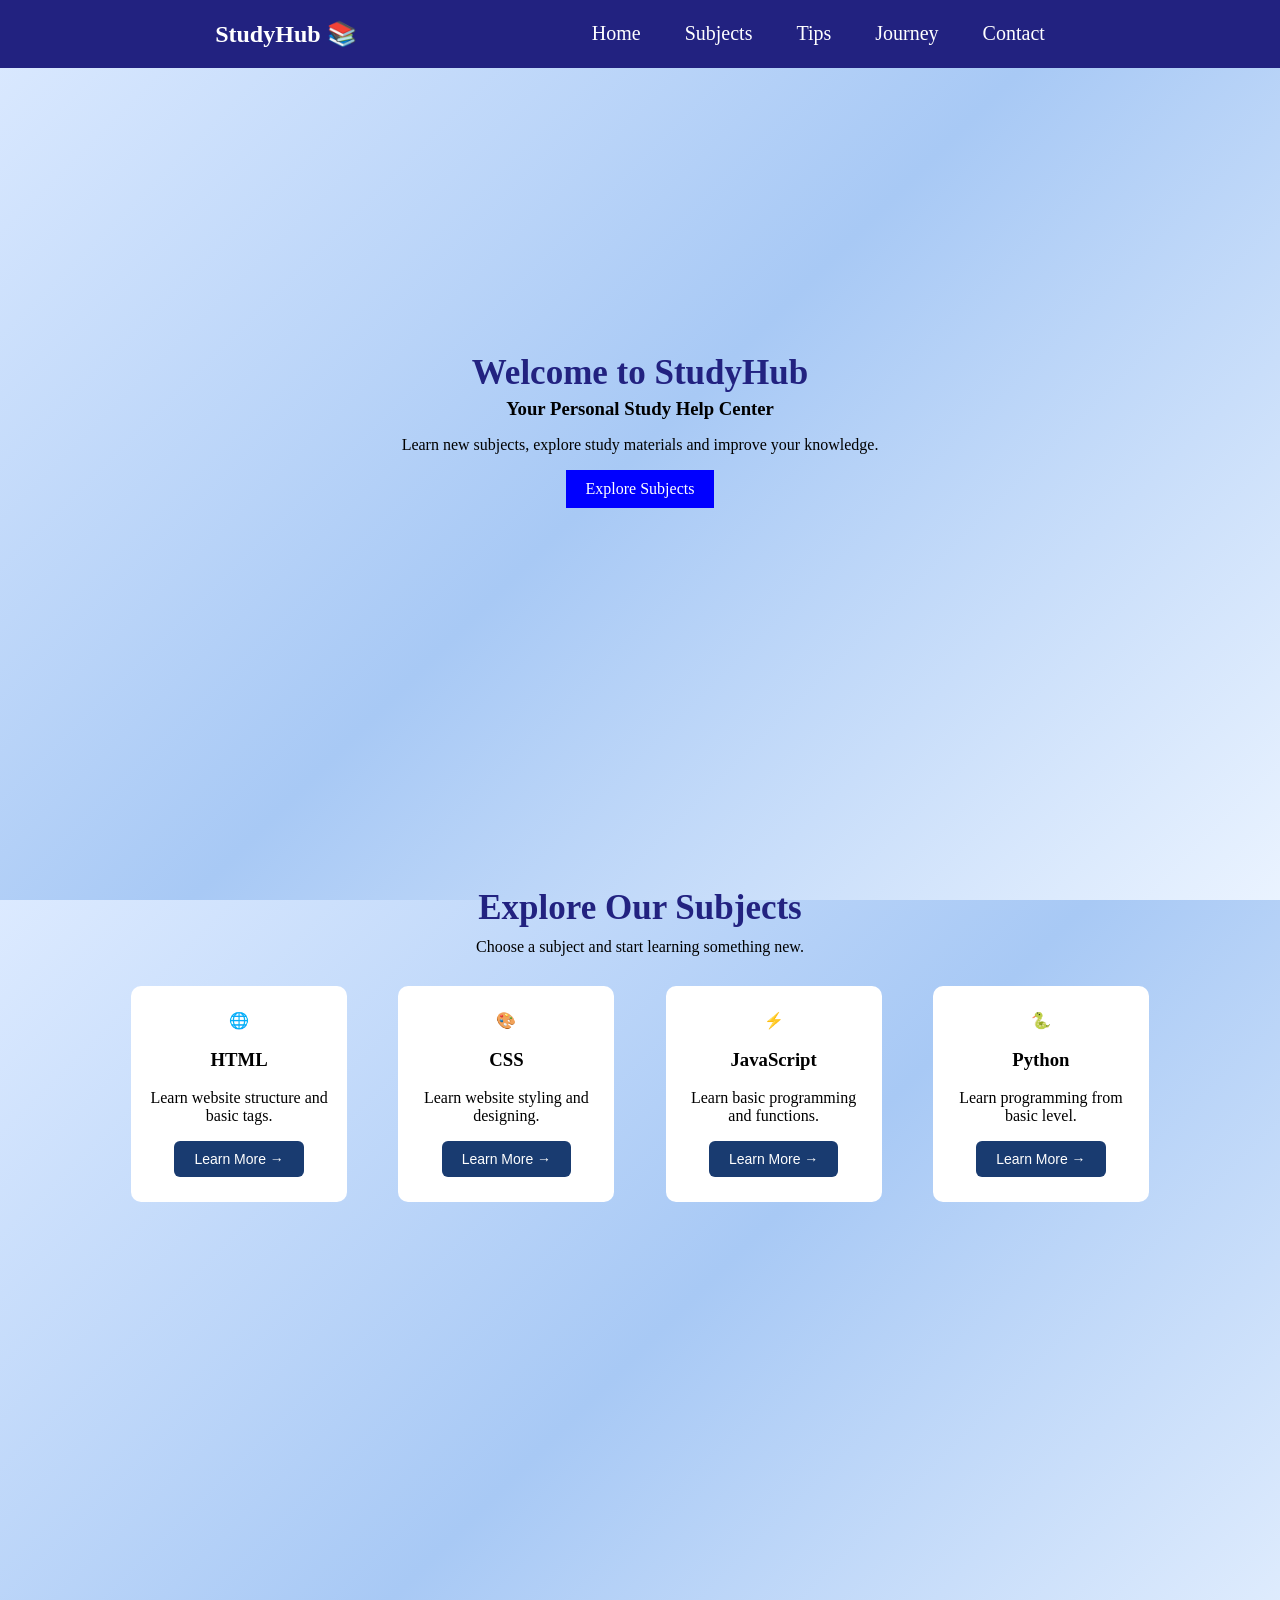
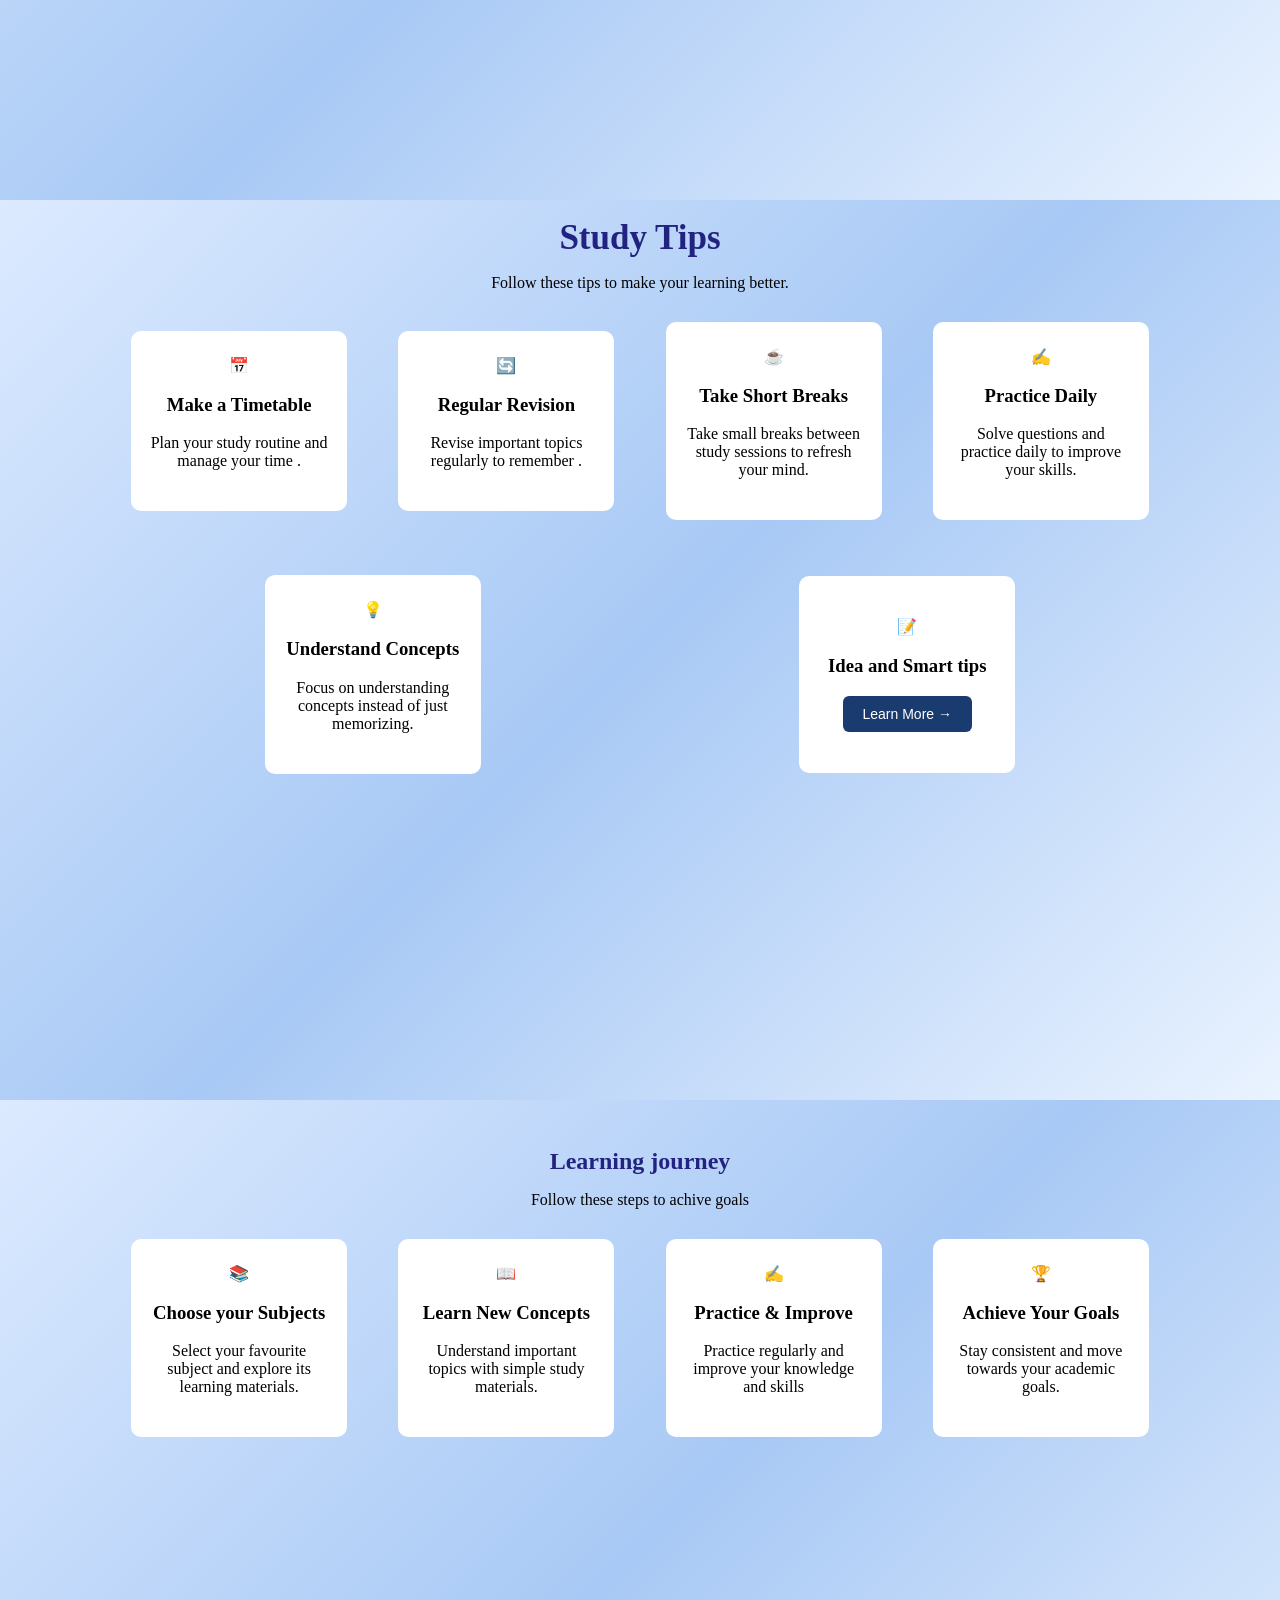
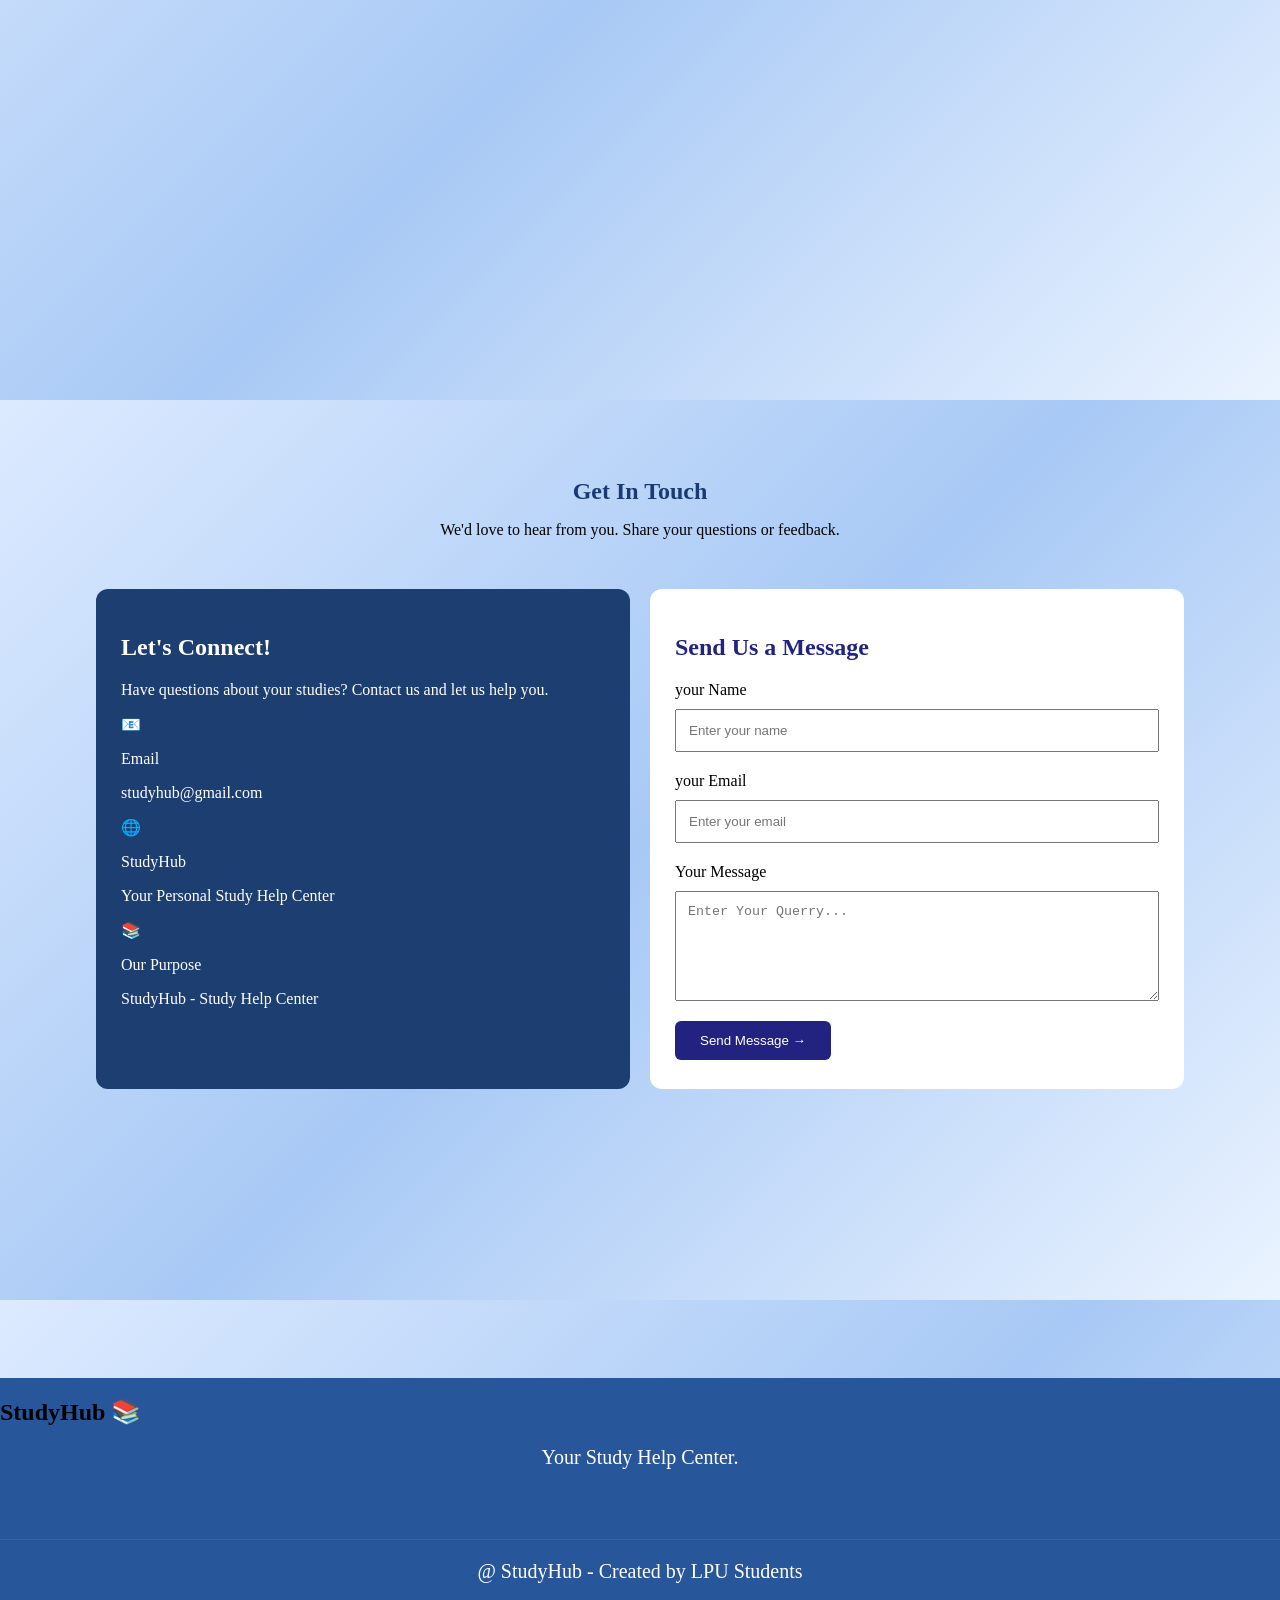
<file: index.html>
<html>
<head>

    <title>Document</title>
    <link rel="stylesheet" href="study_hub.css">
</head>
<body>
    <header class="header">
        <h2>StudyHub 📚</h2>
        <nav>
            <a href="#home">Home</a>
            <a href="#subjects">Subjects</a>
            <a href="#tips">Tips</a>
            <a href="#journey">Journey</a>
            <a href="#contact">Contact</a>
        </nav>
    </header>
    <section id="home" class="home">     
    <h1 class="m0 line-hieght" style="font-weight: bold; font-size: 35px; color:rgb(34, 34, 128);">Welcome to StudyHub</h1>
    <h3 class="m0" line-hieght>Your Personal Study Help Center</h3>
    <p class="m0 line-hieght">
        Learn new subjects, explore study materials
        and improve your knowledge.
    </p>
    <a href="#subjects" class="home-btn">Explore Subjects</a>
</section>
<section id="subjects" class="subjects">
    <h2 class="section-title">Explore Our Subjects</h2>
    <p class="section-subtitle">
        Choose a subject and start learning something new.
    </p>
    <div class="subject-container" id="subjectList">     
        <div class="Card-container">
            <div class="subject-card">
            <div class="subject-icon">🌐</div>
            <h3>HTML</h3>
            <p>Learn website structure and basic tags.</p>
            <button onclick="window.open('https://www.w3schools.com/html/', '_blank', 'noopener,noreferrer')">Learn More →</button>
        </div>
             <div class="subject-card">
            <div class="subject-icon">🎨</div>
            <h3>CSS</h3>
            <p>Learn website styling and designing.</p>
            <button onclick="window.open('https://www.w3schools.com/css/', '_blank', 'noopener,noreferrer')">Learn More →</button>
        </div>
              <div class="subject-card">
            <div class="subject-icon">⚡</div>
            <h3>JavaScript</h3>
            <p>Learn basic programming and functions.</p>
            <button onclick="window.open('https://www.w3schools.com/js/', '_blank', 'noopener,noreferrer')">Learn More →</button>
        </div>
        <div class="subject-card">
            <div class="subject-icon">🐍</div>
            <h3>Python</h3>
            <p>Learn programming from basic level.</p>
            <button onclick="window.open('https://www.w3schools.com/python/', '_blank', 'noopener,noreferrer')">Learn More →</button>
        </div>
        </div>
    </div>
</section>
<section class="tips" id="tips">
    <h2 class="section-title-tips"> Study Tips</h2>
    <p class="tips-subtitle">
        Follow these  tips to make your learning better.
    </p>
    <div class="tips-container">
        <div class="Card-container">
        <div class="tip-card">
            <div class="tip-icon">📅</div>
            <h3>Make a Timetable</h3>
            <p>Plan your study routine and manage your time .</p>
        </div>
        <div class="tip-card">
            <div class="tip-icon">🔄</div>
            <h3>Regular Revision</h3>
            <p>Revise important topics regularly to remember .</p>
        </div>
        <div class="tip-card">
            <div class="tip-icon">☕</div>
            <h3>Take Short Breaks</h3>
            <p>Take small breaks between study sessions to refresh your mind.</p>
        </div>
        <div class="tip-card">
            <div class="tip-icon">✍️</div>
            <h3>Practice Daily</h3>
            <p>Solve questions and practice daily to improve your skills.</p>
        </div>
        <div class="tip-card">
            <div class="tip-icon">💡</div>
            <h3>Understand Concepts</h3>
            <p>Focus on understanding concepts instead of just memorizing.</p>
        </div>

        <div class="tip-card2">
             <p class="tips-icon"> 📝 </p>
            <h3> Idea and Smart tips </h3>  
            <button onclick="window.open('https://happenings.lpu.in/study-tips-for-students/', '_blank', 'noopener,noreferrer')">Learn More →</button></a></p>
        
        </div>
        </div>
        
    </div>   
</section>
<section class="Journey" id="journey">
    <h2 class="section-title-journey">Learning journey</h2>
    <p class="journey_subtitle"> Follow these steps to achive goals </p>
    <div class="Card-container">
        <div class="journey-card">
            <div class="journey-icon">📚</div>
            <h3>Choose your Subjects</h3>
            <p>Select your favourite subject and explore its learning materials.</p>
        </div>
        <div class="journey-card">
            <div class="journey-icon">📖</div>
            <h3>Learn New Concepts</h3>
            <p>Understand important topics with simple study materials.</p>
        </div>
        <div class="journey-card">
            <div class="journey-icon">✍️</div>
            <h3>Practice & Improve</h3>
            <p>Practice regularly and improve your knowledge and skills</p>
        </div>
        <div class="journey-card">
            <div class="journey-icon">🏆</div>
            <h3>Achieve Your Goals</h3>
            <p>Stay consistent and move towards your academic goals.</p>
        </div>
        </div>
</section>
<section class="contacts" id="contact">
  <h1>Get In Touch</h1>
  <p>We'd love to hear from you. Share your questions or feedback.</p>
  <div class="cont-container">
    <div class="Left">
        <h2>Let's Connect!</h2>
        <p>Have questions about your studies? Contact us and let us help you.</p>
        <div>
            <div>
                <div>📧</div>
                <div>
                    <p>Email</p>
                    <p>studyhub@gmail.com</p>
                </div>
            </div>
            <div>
                   <div>🌐</div>
                <div>
                    <p>StudyHub</p>
                    <p>Your Personal Study Help Center</p>
                </div>
            </div>
            <div>
                   <div>📚</div>
                <div>
                    <p>Our Purpose</p>
                    <p>StudyHub - Study Help Center</p>
                </div>
            </div>
        </div>
    </div>
    <div class="right">
        <form class="contact-form" onsubmit="sendMessage(event)">
        <h2>Send Us a Message</h2>
        <div>
            <label for="Name">your Name</label>
            <input type="text" placeholder="Enter your name">
        </div>
        <div>
            <label for="Email">your Email</label>
            <input type="email" placeholder="Enter your email">
        </div>
        <div>
            <label for="Your-Message">Your Message</label>
            <textarea name="Your-Message" id="Your-Message" placeholder="Enter Your Querry..."></textarea>
        </div>
        <button type="submit" class="contact-form" onsubmit="sendMessage(event)">Send Message → </button>
        </form>
    </div>
  </div>
</section>
<footer>
    <div class="footer-container">
        <div class="footer-brand">
            <h2>StudyHub 📚</h2>
            <p>Your Study Help Center.</p>
        </div>
        <div class="footer-bottom">
            <p>@ StudyHub - Created by LPU Students</p>
         </div>
 <footer>
    <script>
         function sendMessage(event) {
            event.preventDefault();
            alert("Thank you! Your feedback is received.");
        }
    </script>
</body>
</html>
</file>
<file: study_hub.css>
body{
    margin: 0;padding: 0;
    width: 100%;
    height: 100vh;
    background: linear-gradient(135deg, #dceaff, #a8c9f5, #eaf3ff);
}

.header {
    display: flex;
    align-items: center;
    justify-content: space-evenly;
    background-color: rgb(34, 34, 128);
}
.header h2{
    color: white;
}

.header nav a{
    margin:0px 20px;
    text-align: center;
    color: white;
    text-decoration: none;
    font-size: 20px;
}

.home{
    width: 100%;
    height: 80vh;
    display: flex;
    flex-direction: column;
    align-items: center;
    justify-content: center;
}

.m0{
    margin: 0px;
}
.line-hieght{
    line-height: 50px;
}

.home-btn{
    display: block;
    margin: 0px auto;
    padding: 10px;
    width: 10%;
    text-align: center;
    background-color: blue;
    text-decoration: none;
    color: white;
}

.subjects {
       width: 100%;
    height: 100vh;
    margin-top: 30px;
}

.section-title{
    margin-top: 100px;
    margin-bottom: 10px;
    text-align: center;
    color: rgb(34, 34, 128);
    font-size: 35px;
}

.section-subtitle{
    text-align: center;
    margin: 0;
}

.Card-container{
    margin: 30px auto;
    width: 80%;
    display: flex;
    justify-content: space-around;
    align-items: center;
    gap: 45px;
    flex-wrap: wrap;
}

.subject-card{
 padding: 25px 18px;
 background-color: white;
 border-radius: 10px;
 width: 180px;
}

.subject-card .subject-icon,h3, p, button{
text-align: center;
}


.subject-card button {
    display: block;
    margin: 0px auto;
    padding: 10px 20px;
    background-color: #193b70;
    color: white;
    border: none;
    border-radius: 6px;
    cursor: pointer;
    font-size: 14px;
    margin-top: 12px;
    transition: 0.3s;
}

.subject-card button:hover {
    background: #28569a;
    transform: scale(1.05);
}

.tips{
     width: 100%;
    height: 100vh;
    margin-top: 30px;
}

.section-title-tips{
    margin: 0px 20px;
    text-align: center;
       color: rgb(34, 34, 128);
    font-size: 35px;
}
.tip-card{
    margin-bottom: 10px;
    padding: 25px 18px;
     background-color: white;
    border-radius: 10px;
    width: 180px;
}

.tip-icon{
    text-align: center;

    
}
.tip-icon{
    text-align: center;
    
}


.tip-card2 {
     margin-bottom: 10px;
 padding: 25px 18px;
 background-color: white;
 border-radius: 10px;
 width: 180px;

}


.tip-card2 Button{
    display: block;
    margin:  0px auto;
    padding: 10px 20px;
    background-color: #193b70;
    color: white;
    border: none;
    border-radius: 6px;
    cursor: pointer;
    font-size: 14px;
    transition: 0.2s;
}

.tip-card2 button:hover {
    background-color: #28569a;
    transform: scale(1.05);
}

.journey{
    width: 100%;
    height: 100vh;
    margin-top: 30px;
}

.journey-icon{
    text-align: center;
}


.section-title-journey{
    margin: 0px 20px;
    text-align: center;
    color: rgb(34, 34, 128);
    font-size: 25   px;
}

.journey-card{
     margin-bottom: 10px;
 padding: 25px 18px;
 background-color: white;
 border-radius: 10px;
 width: 180px;
}



.contacts {
    width: 100%;
    height: 100vh;
    margin-top: 30px;
}

.contacts h1{
    width: 100%;
    text-align: center;
    margin: 0 auto;
    color: #193b70;
}

.cont-container{
    display: flex;
    align-items: center;
    gap: 20px;
    width: 85%;
    padding: 20px;
    margin: 30px auto;
}

.Left, .right{
    flex: 1;
    height: 450px;
    padding: 25px;
    border-radius: 12px;
}

.Left{
    background-color: rgb(28, 62, 112);
    color: white;
}

.Left p{
    text-align: left;
}

.right{
    background-color: white;
}

.right h2{
    color: rgb(34, 34, 128);
}

.right label{
    display: block;
    margin-top: 20px;
}

.right input, .right textarea{
    width: 100%;
    padding: 12px;
    margin-top: 10px;
}

.right textarea{
    height: 110px;
}

.right button{
    background-color: rgb(34, 34, 128);
    color: white;
    padding: 12px 25px;
    border: none;
    border-radius: 6px;
    margin-top: 20px;
}

.footer-container {
    width: 100%;
    max-width: none;
    box-sizing: border-box;
    margin: 0;
    display: grid;
    
    gap: 40px;
    background-color: #28569a;
}
.footer-container p{
    color: white;
    font-size: 20px;
}

.footer-bottom {
    border-top: 1px solid #456080;
    margin-top: 10px;
    text-align: center;
    color: #c5d5ec;
    font-size: 25px;
}
</file>
